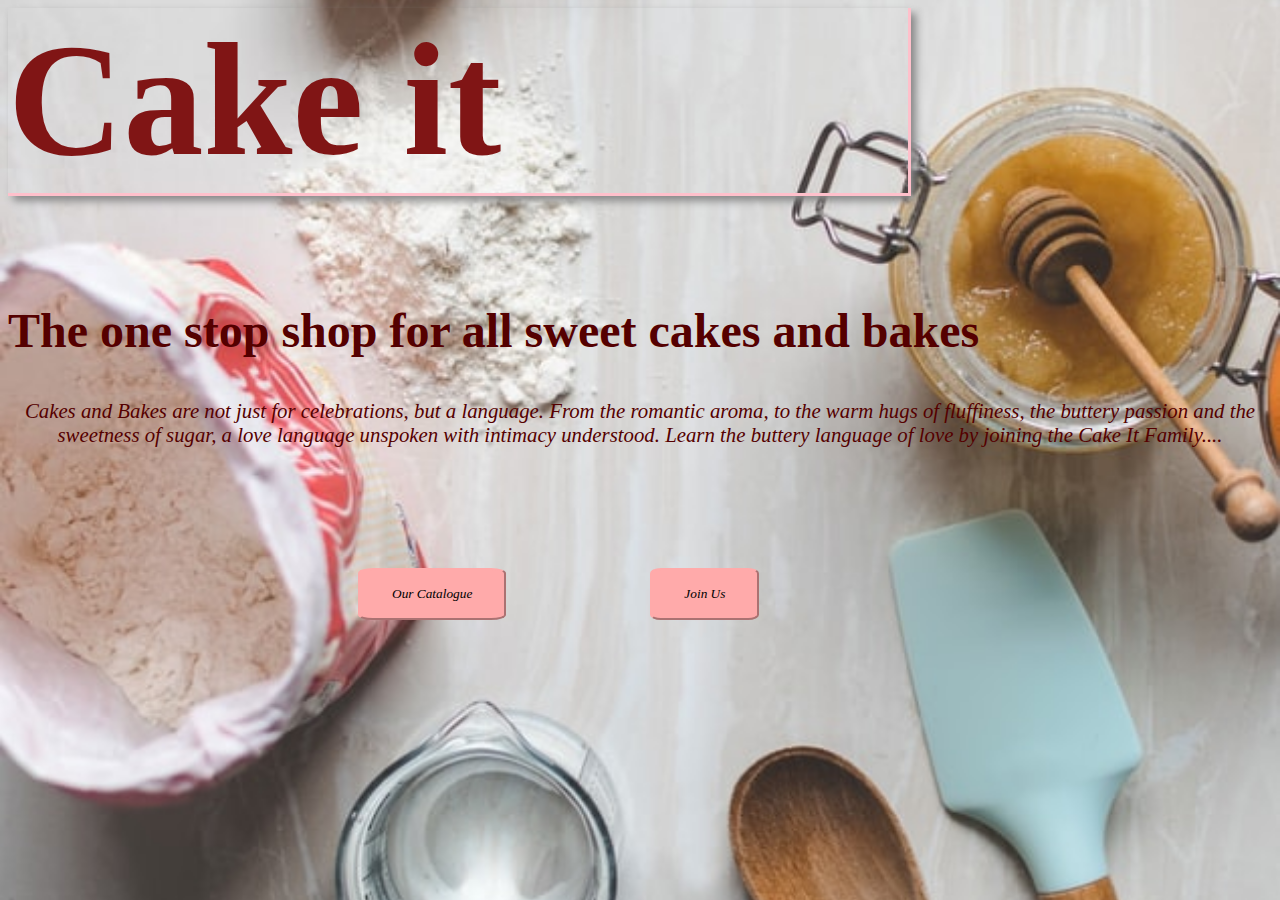
<file: index.html>
<!DOCTYPE html>
<html>
<head>
  <meta charset="utf-8">
  <title>Animation</title>
  <link
    rel="stylesheet"
    href="https://cdnjs.cloudflare.com/ajax/libs/animate.css/4.1.1/animate.min.css"
  />
  <link rel="stylesheet" type="text/css" href="stylesheet.css">
</head>
<body>
  <div>
  <h1 class="animate__animated animate__swing" id="thumbnail">Cake it</h1> 
  <!-- <hr> -->
  <h2><header>The one stop shop for all sweet cakes and bakes</header></h2>
  </div>
  <p>Cakes and Bakes are not just for celebrations, but a language. From the romantic aroma, to the warm hugs of fluffiness, the buttery passion and the sweetness of sugar, a love language unspoken with intimacy understood. Learn the buttery language of love by joining the Cake It Family....</p>
  <div class="buffer col-12"></div>
  <div class="container">
  <a href="Catalogue.html" target="-blank"><button class="rightbutton" >Our Catalogue</button></a> 
  <a href="http://eepurl.com/hGyOP1" target="-blank"><button class="leftbutton">Join Us</button>
   </div>
</body>
</html>
</file>
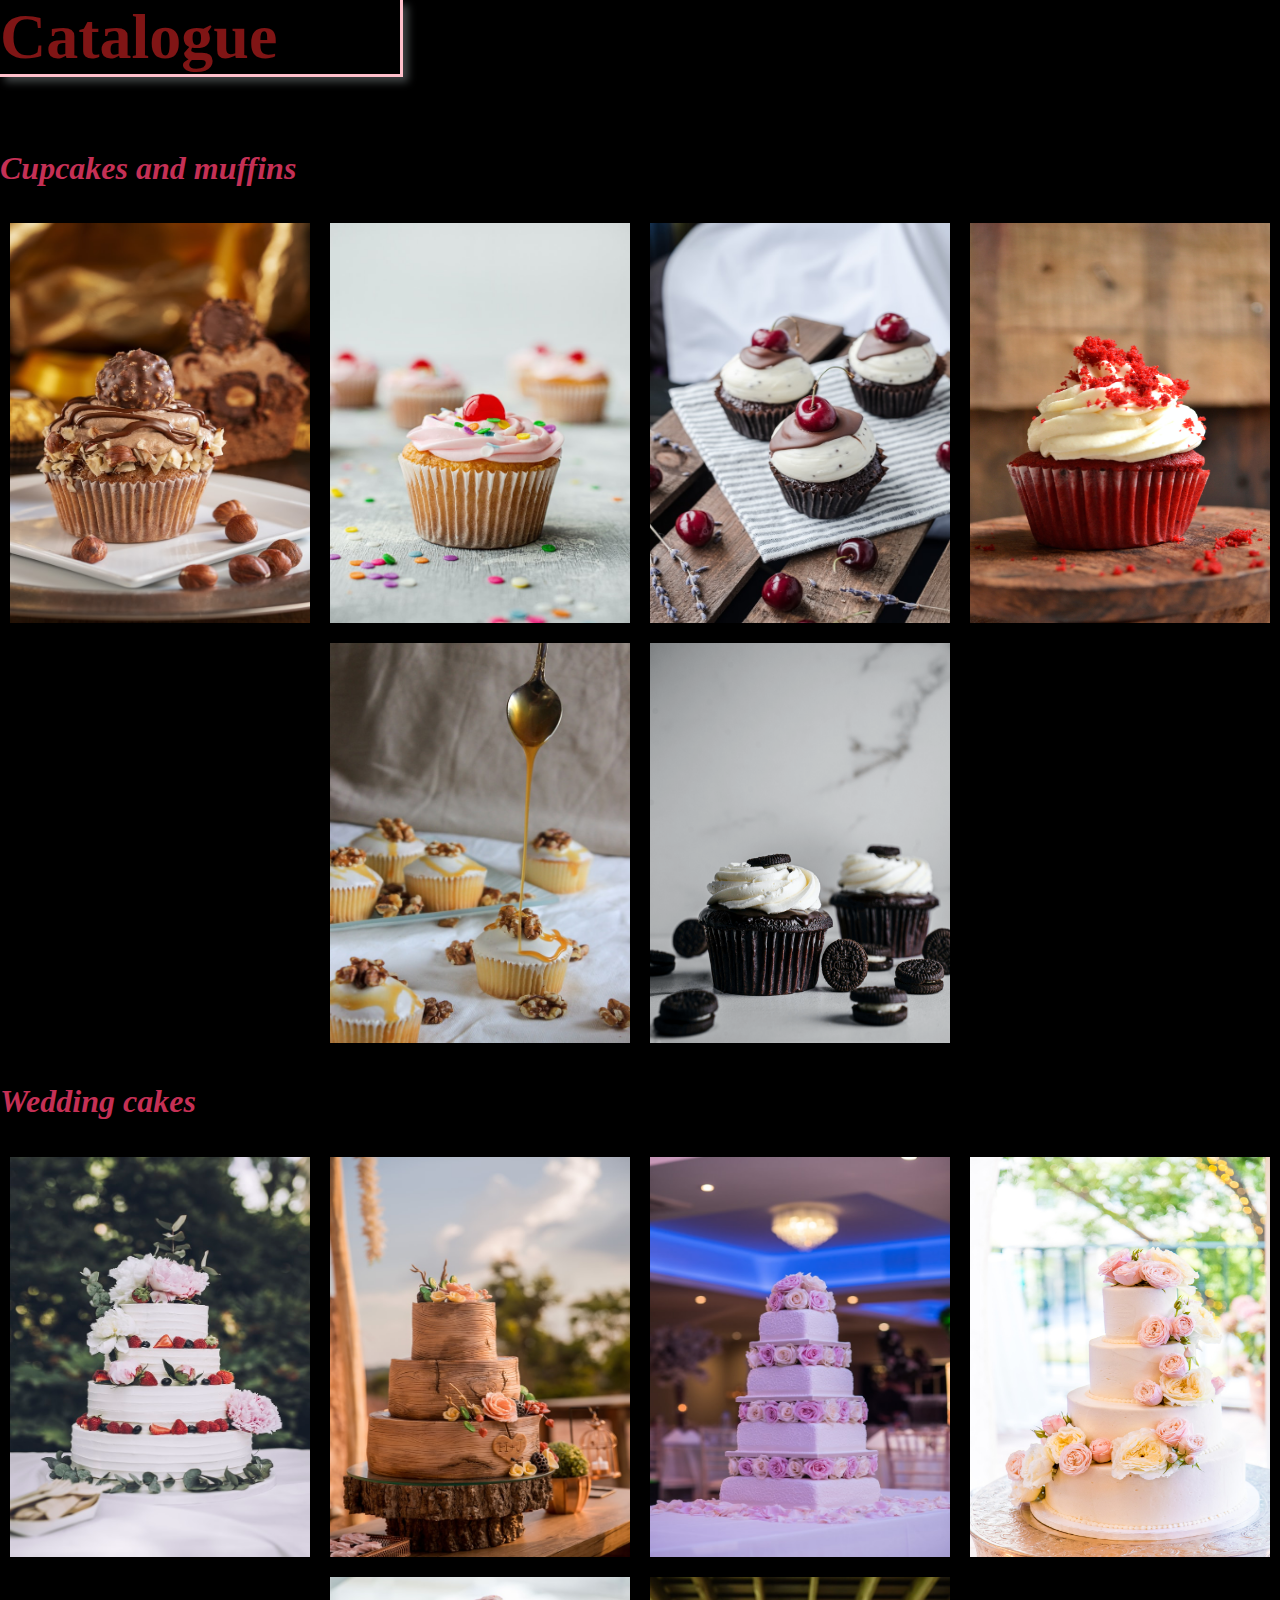
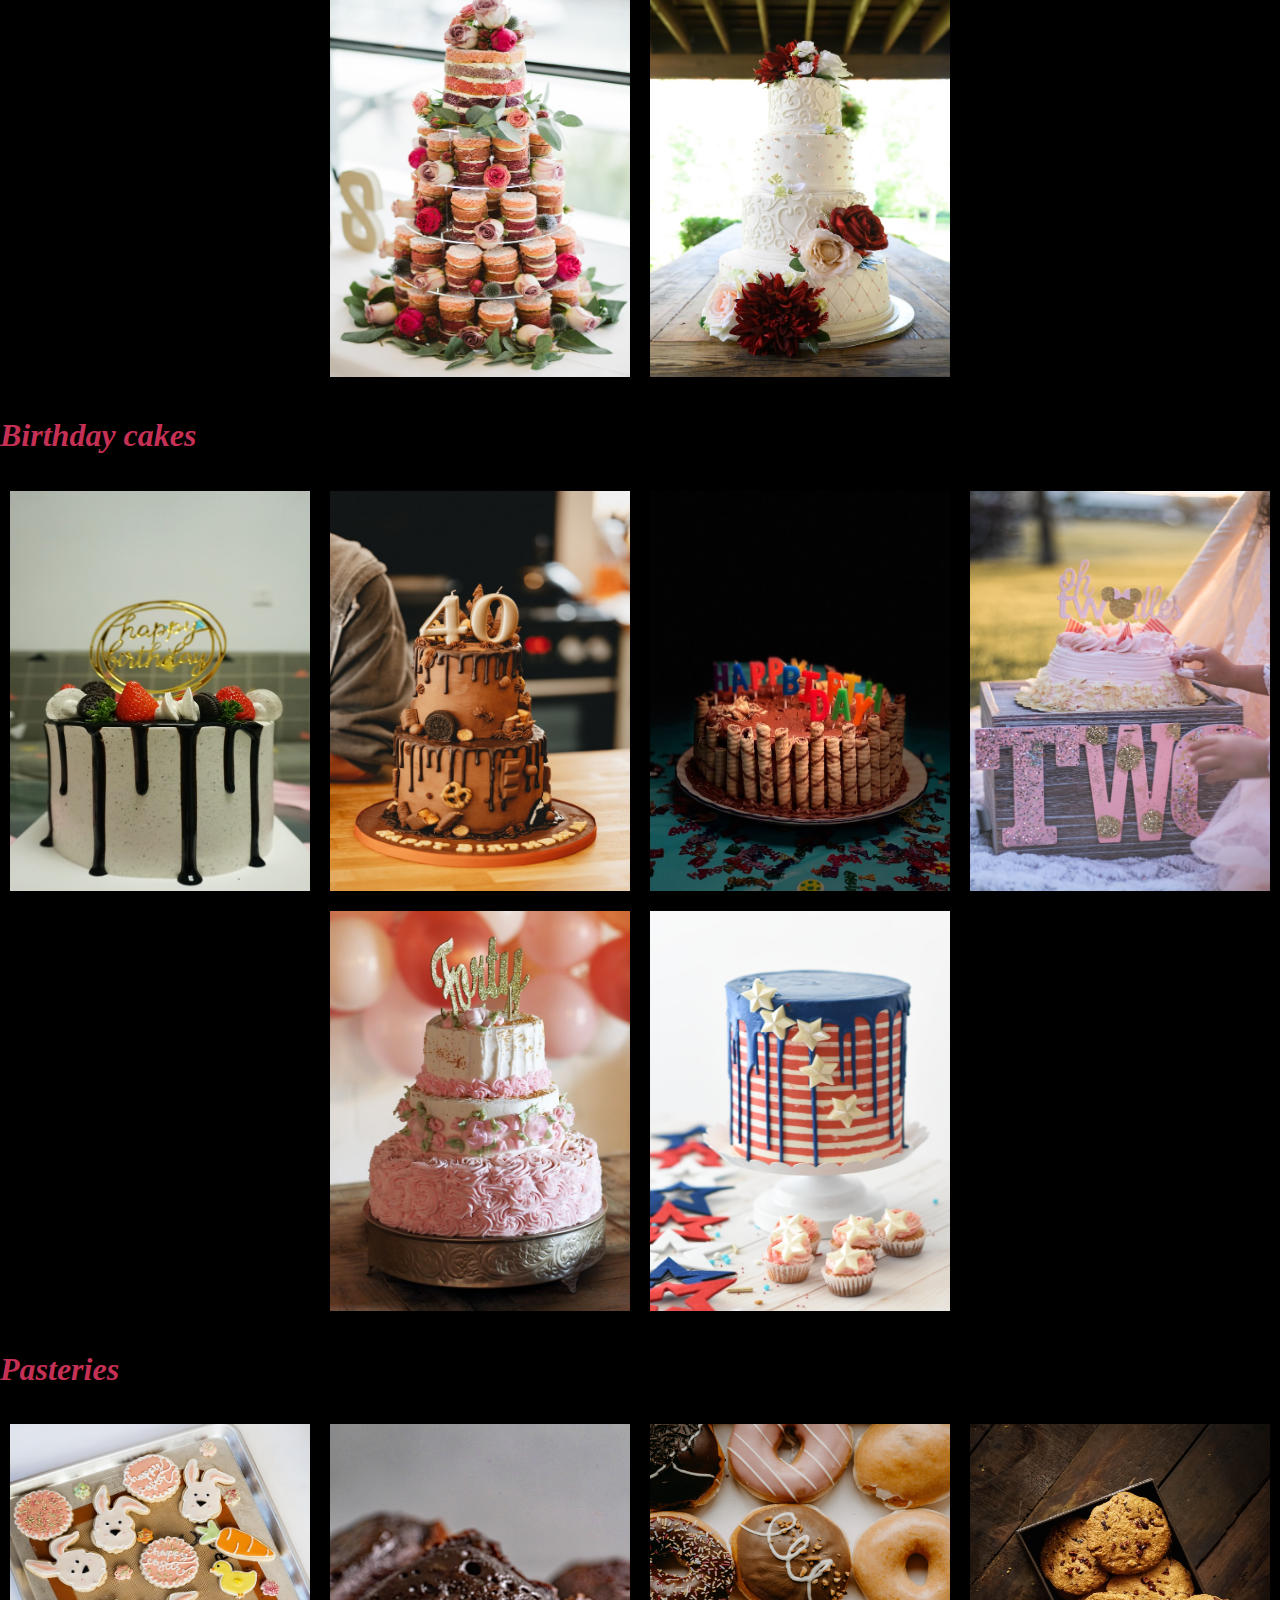
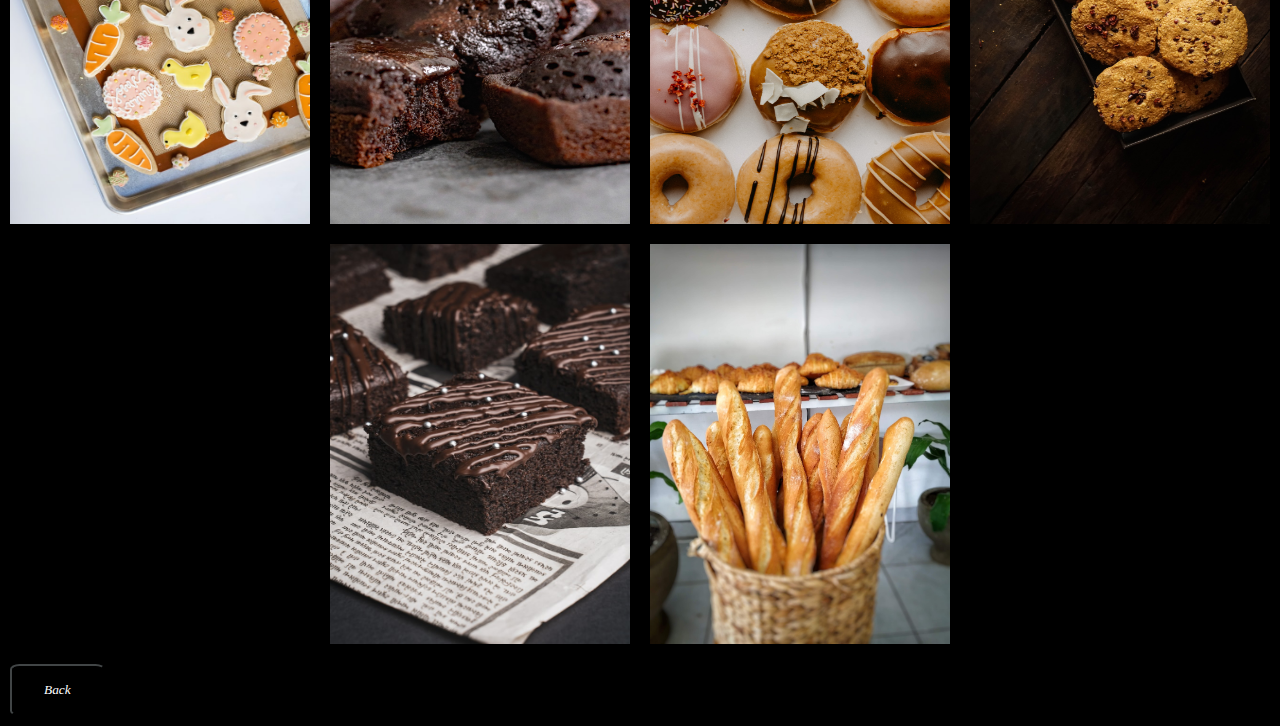
<file: Catalogue.html>
<!DOCTYPE html>
<html>
<head>
	<meta charset="utf-8">
	<title>Our Catalogue</title>
	<link rel="stylesheet" type="text/css" href="stylesheet.css">
	<link rel="stylesheet" type="text/css" href="stylesheet2.css">
</head>
<body>
	<h1>Catalogue</h1><br>
	<div class="containerx">
		<h2>Cupcakes and muffins</h2>
		<div class="containery">
		<img src="bakeit.jfif">
		<img src="cuppy2.jfif">
		<img src="cuppy3.jfif">
		<img src="cuppy4.jfif">
		<img src="cuppy5.jfif">
		<img src="cuppy6.jfif">
		</div>
		<h2>Wedding cakes</h2>
		<div class="containery">
		<img src="wedding2.jfif">
		<img src="wedding1.jfif">
		<img src="wedding3.jfif">
		<img src="wedding4.jfif">
		<img src="wedding5.jfif">
		<img src="wedding6.jfif">
		</div>
		<h2>Birthday cakes</h2>
		<div class="containery">
		<img src="birthday1.jfif">
		<img src="birthday4.jfif">
		<img src="birthday3.jfif">
		<img src="birthday2.jfif">
		<img src="birthday5.jfif">
		<img src="birthday6.jfif">
		</div>
		<h2>Pasteries</h2>
		<div class="containery">
		<img src="cookie1.jfif">
		<img src="brownie1.jfif">
		<img src="doughnut1.jfif">
		<img src="cookie2.jfif">
		<img src="brownie2.jfif">
		<img src="bread1.jfif">
		</div>
	</div>
</body>
<footer>
	<a href="index.html"><button>Back</button></a>
</footer>
</html>
</file>
<file: stylesheet.css>
body,
html{
	background: url(backgroundbake.jfif) no-repeat center fixed;
	-webkit-background-size: cover;
  -moz-background-size: cover;
  -o-background-size: cover;
  background-size: cover;
  font-family: georgia;
  display: flex;
  flex-wrap: wrap;
}

h1{
	text-align: center;
	color: #801515;
	font-size: 10em;
  border-bottom: 3px solid pink;
  border-right: 3px solid pink;
  width: 900px;
  box-shadow: 5px 5px 8px #888888;
  margin-top: 0px;
  display: flex;
  flex-wrap: wrap;
}

p{
	color: #550000;
	font-size: 1.3em;
	font-style: oblique;
	flex-wrap: wrap;
	text-align: center;
}

header{
	font-size: 2em;
	color: #550000;
}

button{
	background-color:#FFAAAA;
	border-color:#FFAAAA;
	border-radius: 10%;
	align-items: center;
	padding: 1rem 2rem;
	font-family: georgia;
	font-style: oblique;
}

button:hover{
	font-size: 1.2em;
	font-weight: bold;
	color: #801515;
}

.container{
	display: inline-block;
	margin-top: 100px;
	margin-left: 350px;
	align-items: center;
}

.rightbutton{
	margin-right: 70px;
}

.leftbutton{
	margin-left: 70px;	
}
</file>
<file: stylesheet2.css>
body, 
html {
	background: #000000;
	margin: 0px;
}

h1{
	text-align: center;
	color:  #801515;
	font-size: 4em;
    width: 400px;
    box-shadow: 5px 5px 8px #414546;
}
/*.containerx{
	display: flex;
	flex-wrap: wrap;
	justify-content: center;
}*/
.containery{
	display: flex;
	flex-wrap: wrap;
	justify-content: center;
}

h2{
	text-align: left;
	color: #C53055;
	font-size: 2em;
	font-weight: 500px;
	font-style: oblique;
	margin-top: 30px;
}

button{
	background-color:#000000;
	border-color:  #414546;
	color:  white;
	margin: 10px 10px;
}
button:hover{
	background-color:#000000;
	border-color:  #414546;
	color:  white;
}
img{
	width: 300px;
	height: 400px;
	margin: 10px;
	transition: all 3s ;
}
img:hover{
	transform: scale(1.2);
}
</file>
